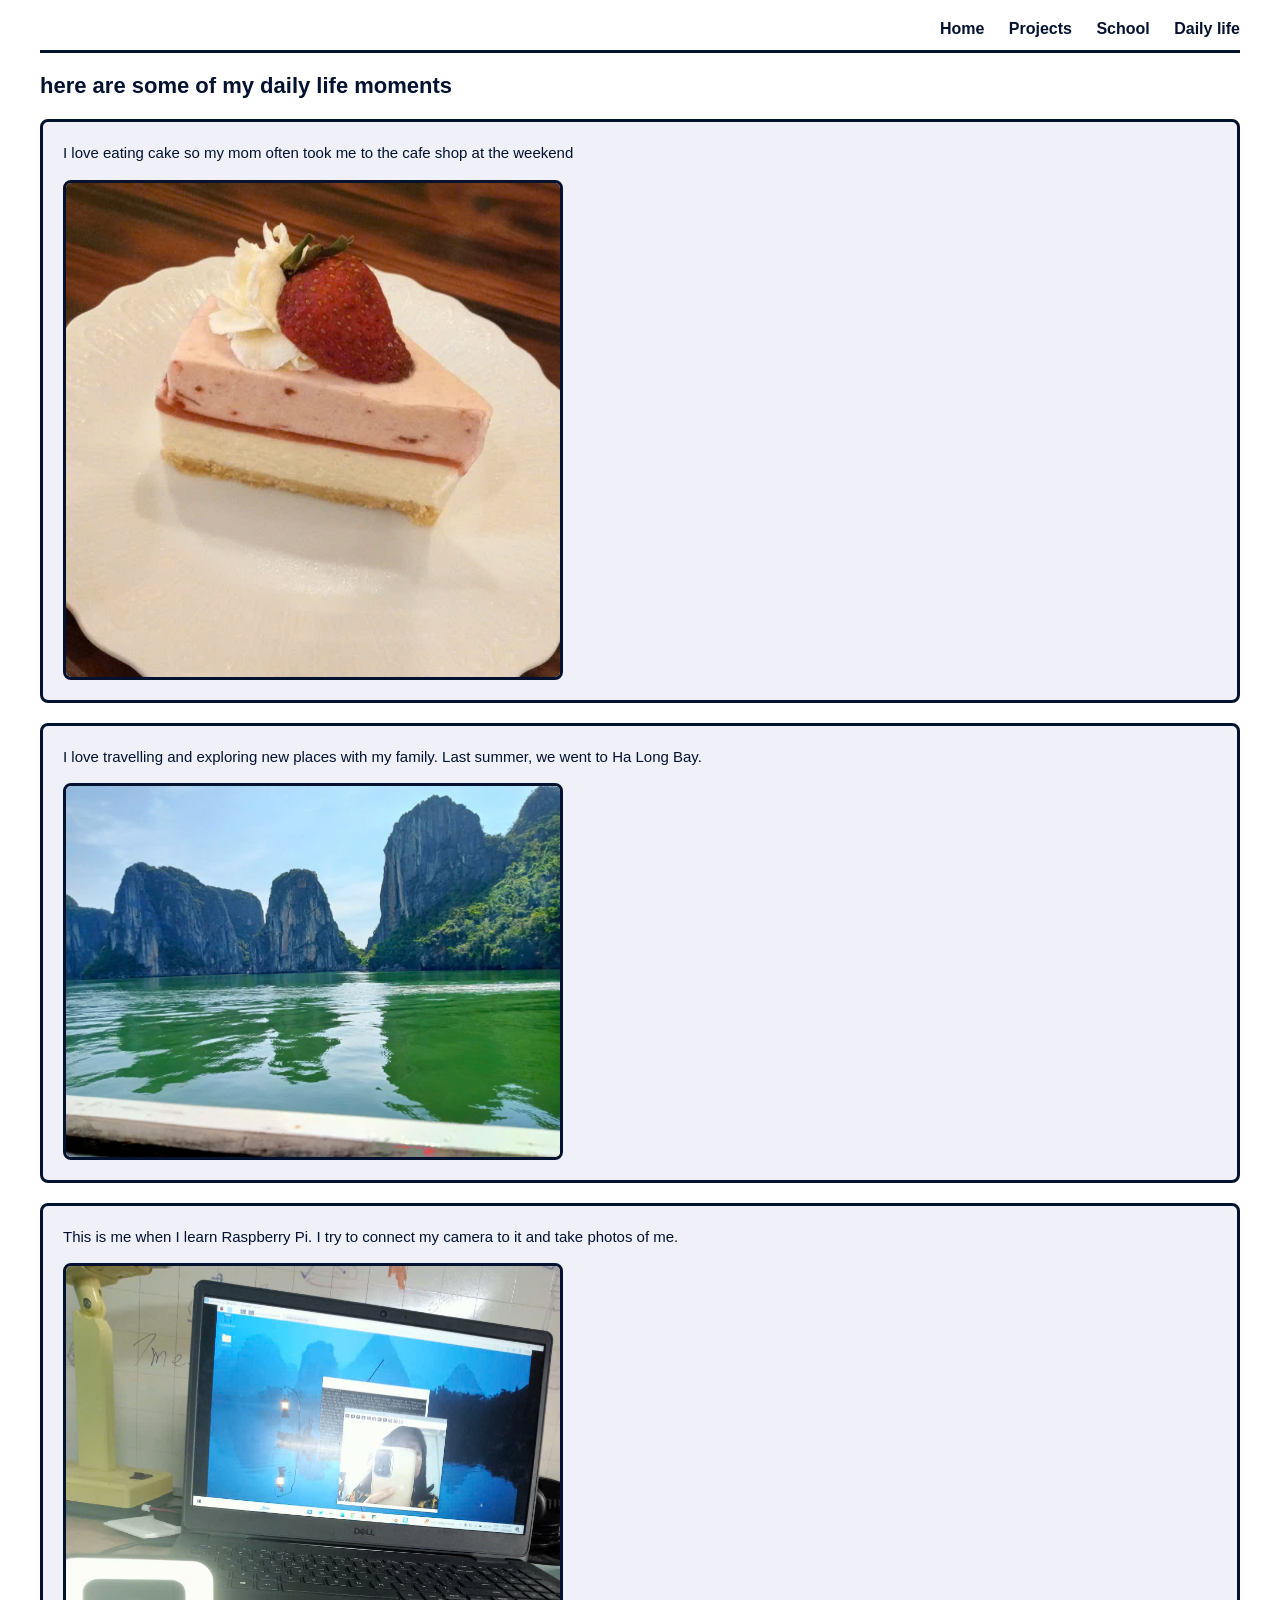
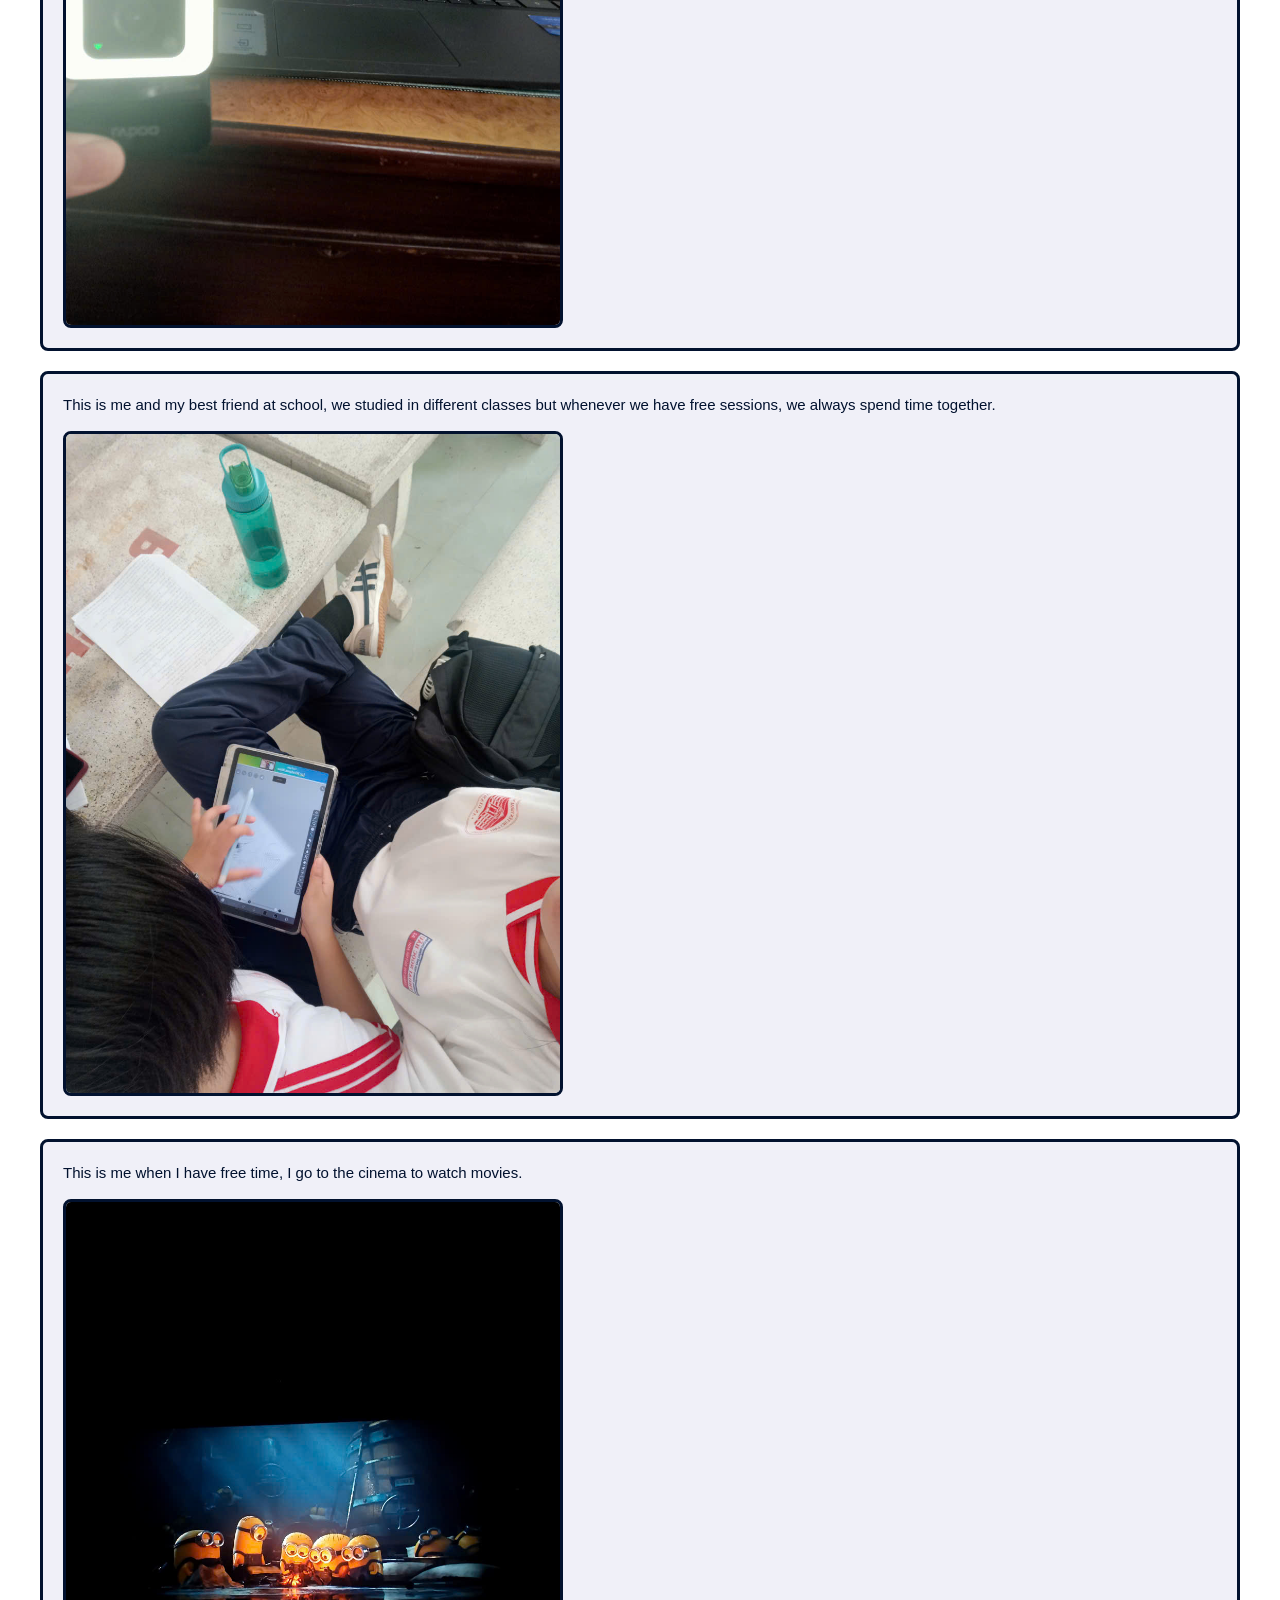
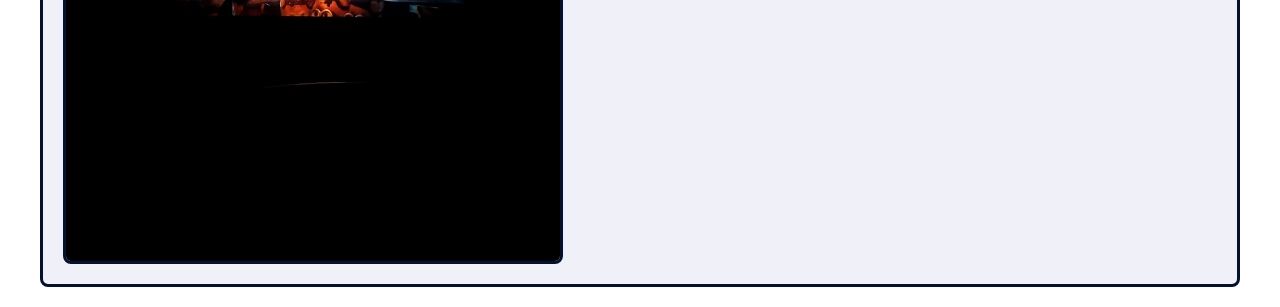
<file: dailylife.html>
<!DOCTYPE html>
<html lang="en">
<head>
    <meta charset="UTF-8">
    <meta name="viewport" content="width=device-width, initial-scale=1.0">
    <title>My Daily Life</title>
</head>

<style>
    * {
        box-sizing: border-box;
    }

    body {
        background-image: url('https://i.pinimg.com/1200x/80/9c/9c/809c9cf6330218aec618a0a0fd750711.jpg');
        background-repeat: no-repeat;
        background-size: cover;
        background-attachment: fixed;
        margin: 0;
        padding: 20px 40px;
        font-family: 'Segoe UI', Tahoma, Geneva, Verdana, sans-serif;
        min-height: 100vh;
    }

    header {
        display: flex;
        justify-content: flex-end;
        align-items: center;
        padding-bottom: 12px;
        border-bottom: 3px solid #02122F; 
    }

    nav a {
        text-decoration: none;
        color: #02122F;
        font-weight: bold;
        margin-left: 20px;
        font-size: 16px;
    }

    nav a:hover {
        text-decoration: underline;
    }

    .main-container {
        display: flex;
        flex-direction: column;
        gap: 20px;
        margin-top: 20px;
    }

    .main-container > h2 {
        margin: 0;
        color: #02122F;
        font-size: 22px;
        text-transform: lowercase;
    }

    .daily-life, .daily-life-1, .daily-life-2, .daily-life-3, .daily-life-4 {
        border: 3px solid #02122F;
        background-color: rgba(221, 222, 240, 0.45); 
        backdrop-filter: blur(4px);
        color: #02122F; 
        padding: 20px;
        border-radius: 8px;
        display: flex;
        flex-direction: column;
        gap: 15px;
    }

    .daily-life p, .daily-life-1 p, .daily-life-2 p, .daily-life-3 p, .daily-life-4 p {
        margin: 0;
        font-size: 15px;
        line-height: 1.5;
        font-weight: 500;
    }

    .daily-life img, .daily-life-1 img, .daily-life-2 img, .daily-life-3 img, .daily-life-4 img {
        display: block;
        border: 3px solid #02122F;
        border-radius: 8px;
        max-width: 500px;
        width: 100%;
        height: auto;
        object-fit: cover;
    }
</style>

<body>
     <header>
        <nav>
            <a href="index.html">Home</a>
            <a href="projects.html">Projects</a>
            <a href="school.html">School</a>
            <a href="dailylife.html">Daily life</a>
        </nav>
    </header>

    <div class="main-container">
        <h2>Here are some of my daily life moments</h2>

        <div class="daily-life">
            <p>I love eating cake so my mom often took me to the cafe shop at the weekend</p>
            <img src="./assets/life.jpg" alt="At the cafe shop">
        </div>

        <div class="daily-life-1">
            <p>I love travelling and exploring new places with my family. Last summer, we went to Ha Long Bay.</p>
            <img src="./assets/life1.jpg" alt="Trip to Ha Long Bay">
        </div>

        <div class="daily-life-2">
            <p>This is me when I learn Raspberry Pi. I try to connect my camera to it and take photos of me.</p>
            <img src="./assets/life2.jpg" alt="Learning Raspberry Pi">
        </div>

        <div class="daily-life-3">
            <p>This is me and my best friend at school, we studied in different classes but whenever we have free sessions, we always spend time together.</p>
            <img src="./assets/life3.jpg" alt="With my best friend">
        </div>

        <div class="daily-life-4">
            <p>This is me when I have free time, I go to the cinema to watch movies.</p>
            <img src="./assets/life4.jpg" alt="At the cinema">
        </div>
    </div>
</body>
</html>
</file>
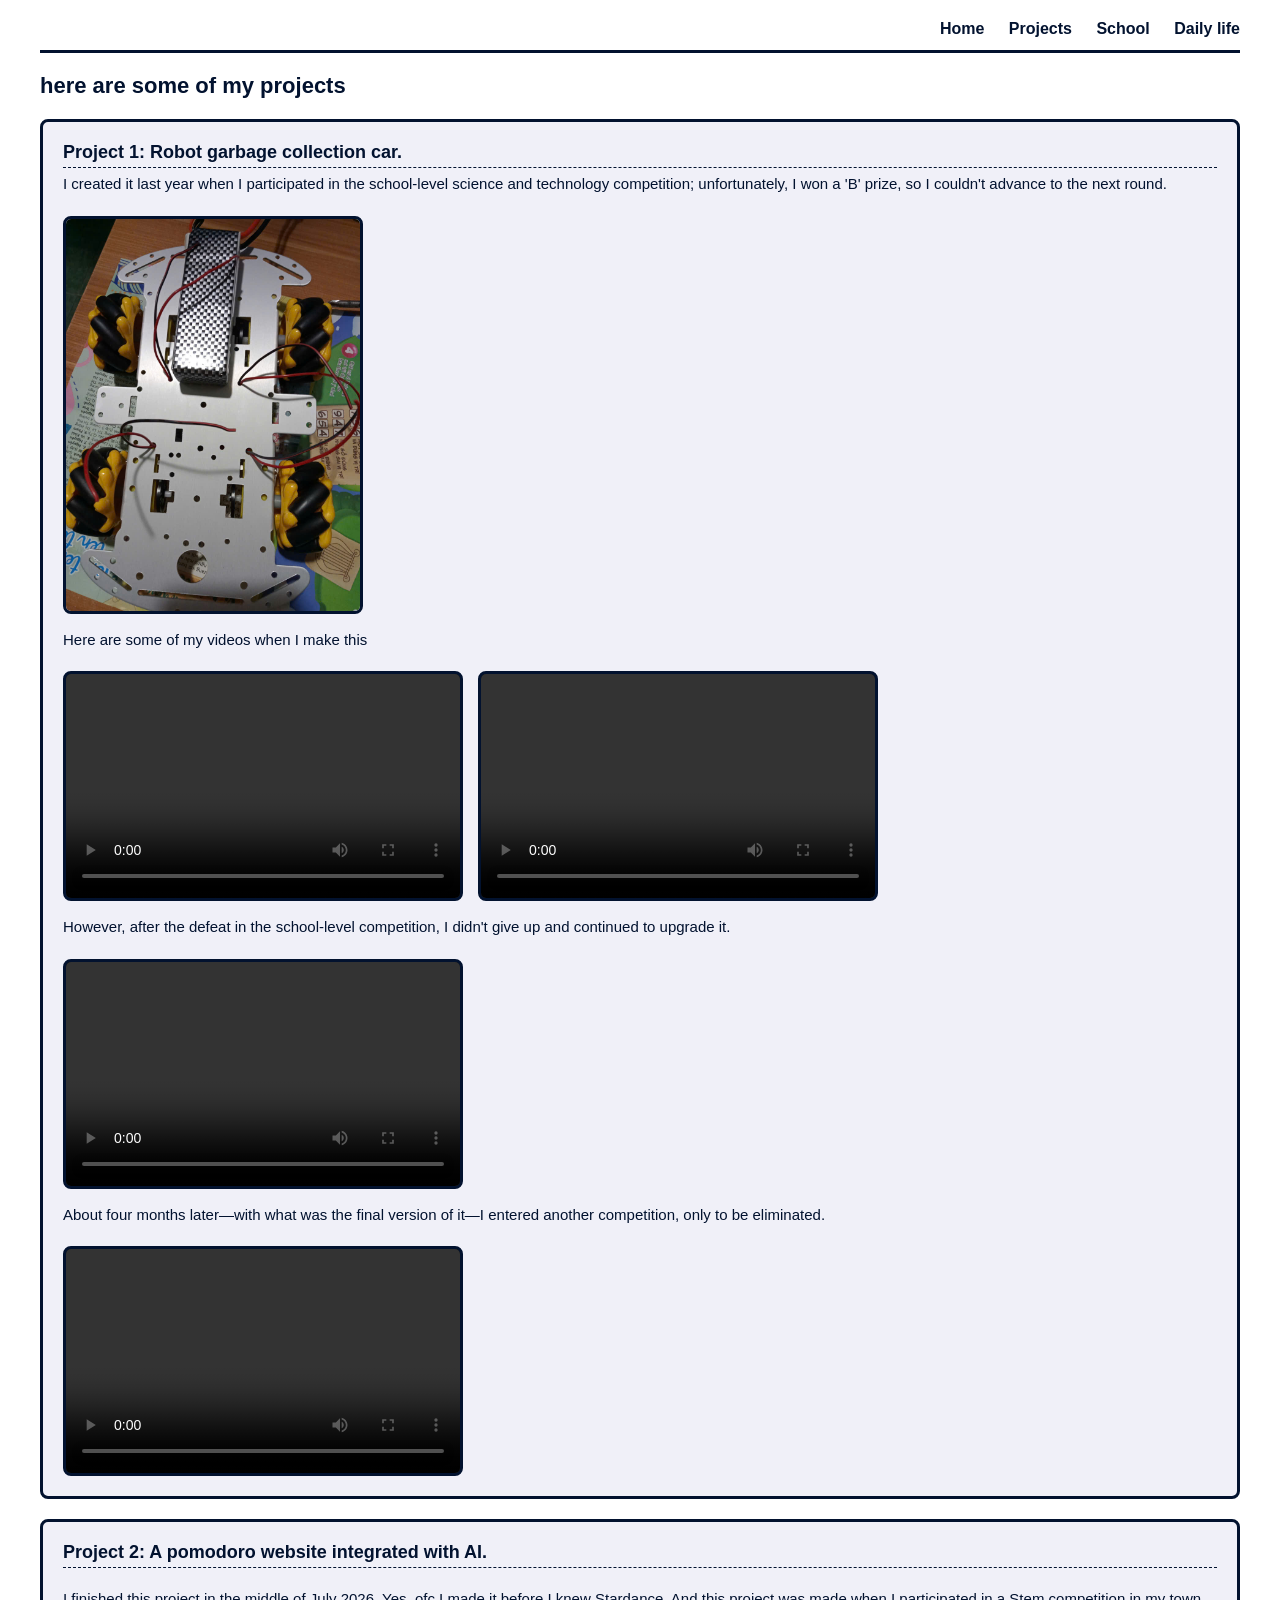
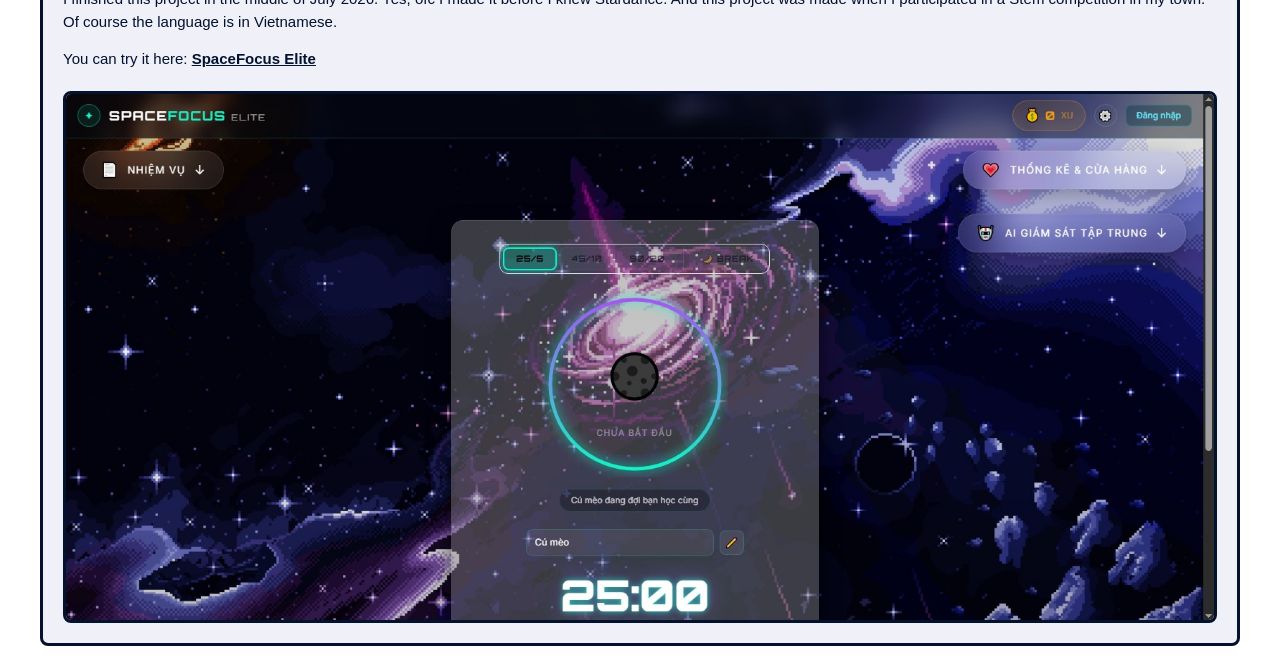
<file: projects.html>
<!DOCTYPE html>
<html lang="en">
<head>
    <meta charset="UTF-8">
    <meta name="viewport" content="width=device-width, initial-scale=1.0">
    <title>My Projects</title>
</head>

<style>
    * {
        box-sizing: border-box;
    }

    body {
        background-image: url('https://i.pinimg.com/1200x/80/9c/9c/809c9cf6330218aec618a0a0fd750711.jpg');
        background-repeat: no-repeat;
        background-size: cover;
        background-attachment: fixed;
        margin: 0;
        padding: 20px 40px;
        font-family: 'Segoe UI', Tahoma, Geneva, Verdana, sans-serif;
        min-height: 100vh;
    }

    header {
        display: flex;
        justify-content: flex-end;
        align-items: center;
        padding-bottom: 12px;
        border-bottom: 3px solid #02122F; 
    }

    nav a {
        text-decoration: none;
        color: #02122F;
        font-weight: bold;
        margin-left: 20px;
        font-size: 16px;
    }

    nav a:hover {
        text-decoration: underline;
    }

    .main-container {
        display: flex;
        flex-direction: column;
        gap: 20px;
        margin-top: 20px;
    }

    .main-container > h2 {
        margin: 0;
        color: #02122F;
        font-size: 22px;
        text-transform: lowercase;
    }

    .project-1, .project-2 {
        border: 3px solid #02122F;
        background-color: rgba(221, 222, 240, 0.45); 
        backdrop-filter: blur(4px);
        color: #02122F; 
        padding: 20px;
        border-radius: 8px;
        display: flex;
        flex-direction: column;
        gap: 15px;
    }

    .project-1 h3, .project-2 h3 {
        margin: 0 0 5px 0;
        font-size: 18px;
        border-bottom: 1px dashed #02122F;
        padding-bottom: 4px;
    }

    .project-1 p, .project-2 p {
        margin: 0;
        font-size: 15px;
        line-height: 1.5;
    }

    .media-group {
        display: flex;
        gap: 15px;
        flex-wrap: wrap;
        align-items: flex-start;
        margin-top: 5px;
    }

    .project-1 img {
        display: block;
        border: 3px solid #02122F;
        border-radius: 8px;
        width: 300px;
        height: auto;
        max-height: 400px;
        object-fit: cover;
    }

    .project-1 video {
        display: block;
        border: 3px solid #02122F;
        border-radius: 8px;
        width: 400px;
        height: 230px;
        object-fit: cover;
        background-color: #000;
    }

    .project-2 img {
        display: block;
        border: 3px solid #02122F;
        border-radius: 8px;
        max-width: 100%;
        height: auto;
        margin-top: 5px;
    }

    .project-2 a {
        color: #02122F;
        font-weight: bold;
    }
</style>

<body>
    <header>
        <nav>
            <a href="index.html">Home</a>
            <a href="projects.html">Projects</a>
            <a href="school.html">School</a>
            <a href="dailylife.html">Daily life</a>
        </nav>
    </header>

    <!-- Main Content -->
    <div class="main-container">
        <h2>Here are some of my projects</h2>
    
        <div class="project-1">
            <div class="text">
                <h3>Project 1: Robot garbage collection car.</h3>
                <p>I created it last year when I participated in the school-level science and technology competition; unfortunately, I won a 'B' prize, so I couldn't advance to the next round.</p>
            </div>
            
            <div class="media-group">
                <img src="./assets/robotcar_v1.jpg" alt="This is the first version of my robot garbage collection car.">
            </div>

            <p>Here are some of my videos when I make this</p>
            
            <div class="media-group">
                <video controls src="./assets/linhkien.mp4"></video>
                <video controls src="./assets/linhkien1.mp4"></video>
            </div>

            <p>However, after the defeat in the school-level competition, I didn't give up and continued to upgrade it.</p>
            
            <div class="media-group">
                <video controls src="./assets/linhkien2.mp4"></video>
            </div>

            <p>About four months later—with what was the final version of it—I entered another competition, only to be eliminated.</p>
            
            <div class="media-group">
                <video controls src="./assets/robotcar_v2.mp4"></video>
            </div>
        </div>

        <div class="project-2">
            <h3>Project 2: A pomodoro website integrated with AI.</h3>
            <p>I finished this project in the middle of July 2026. Yes, ofc I made it before I knew Stardance. And this project was made when I participated in a Stem competition in my town. Of course the language is in Vietnamese.</p>
            <p>You can try it here: <a href="https://spacefocus-productivity.vercel.app/" target="_blank">SpaceFocus Elite</a></p>
            <img src="./assets/pj2.jpg" alt="This is the pomodoro website integrated with AI.">
        </div>
    </div>
</body>
</html>
</file>
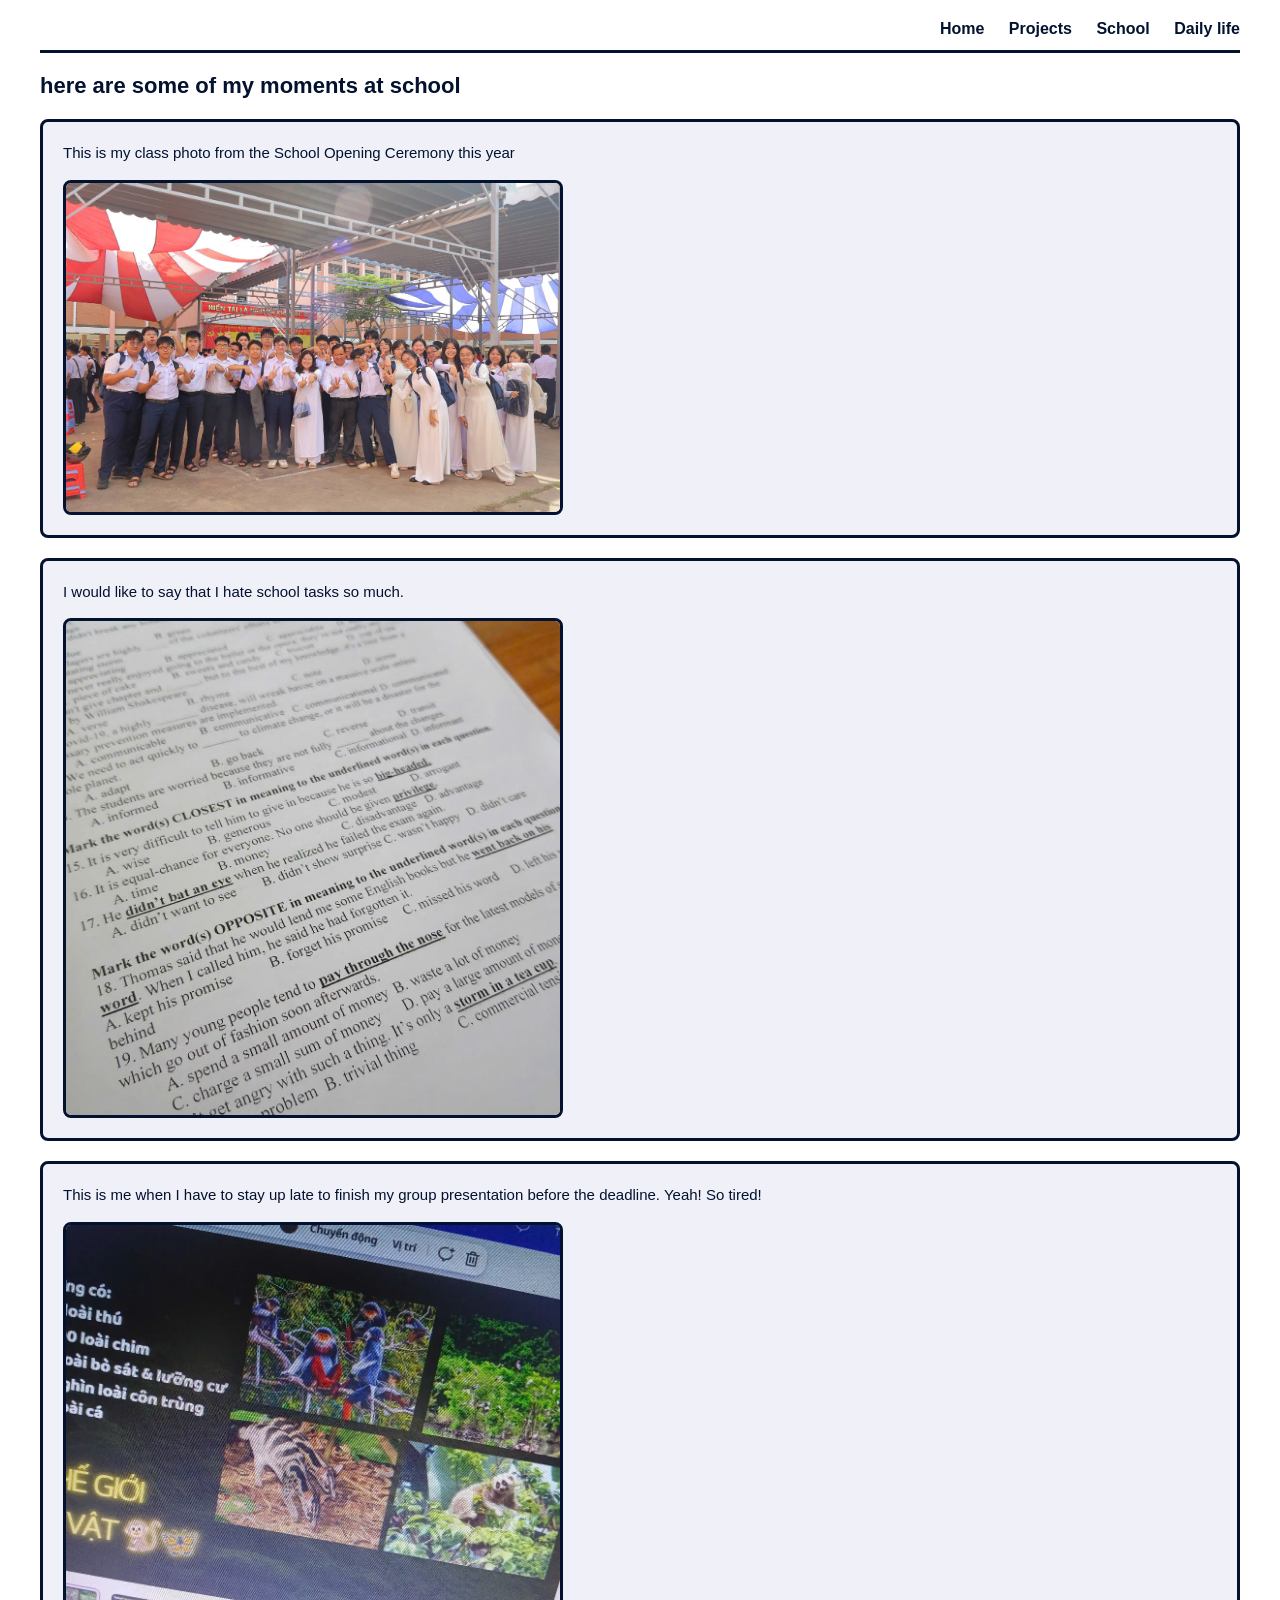
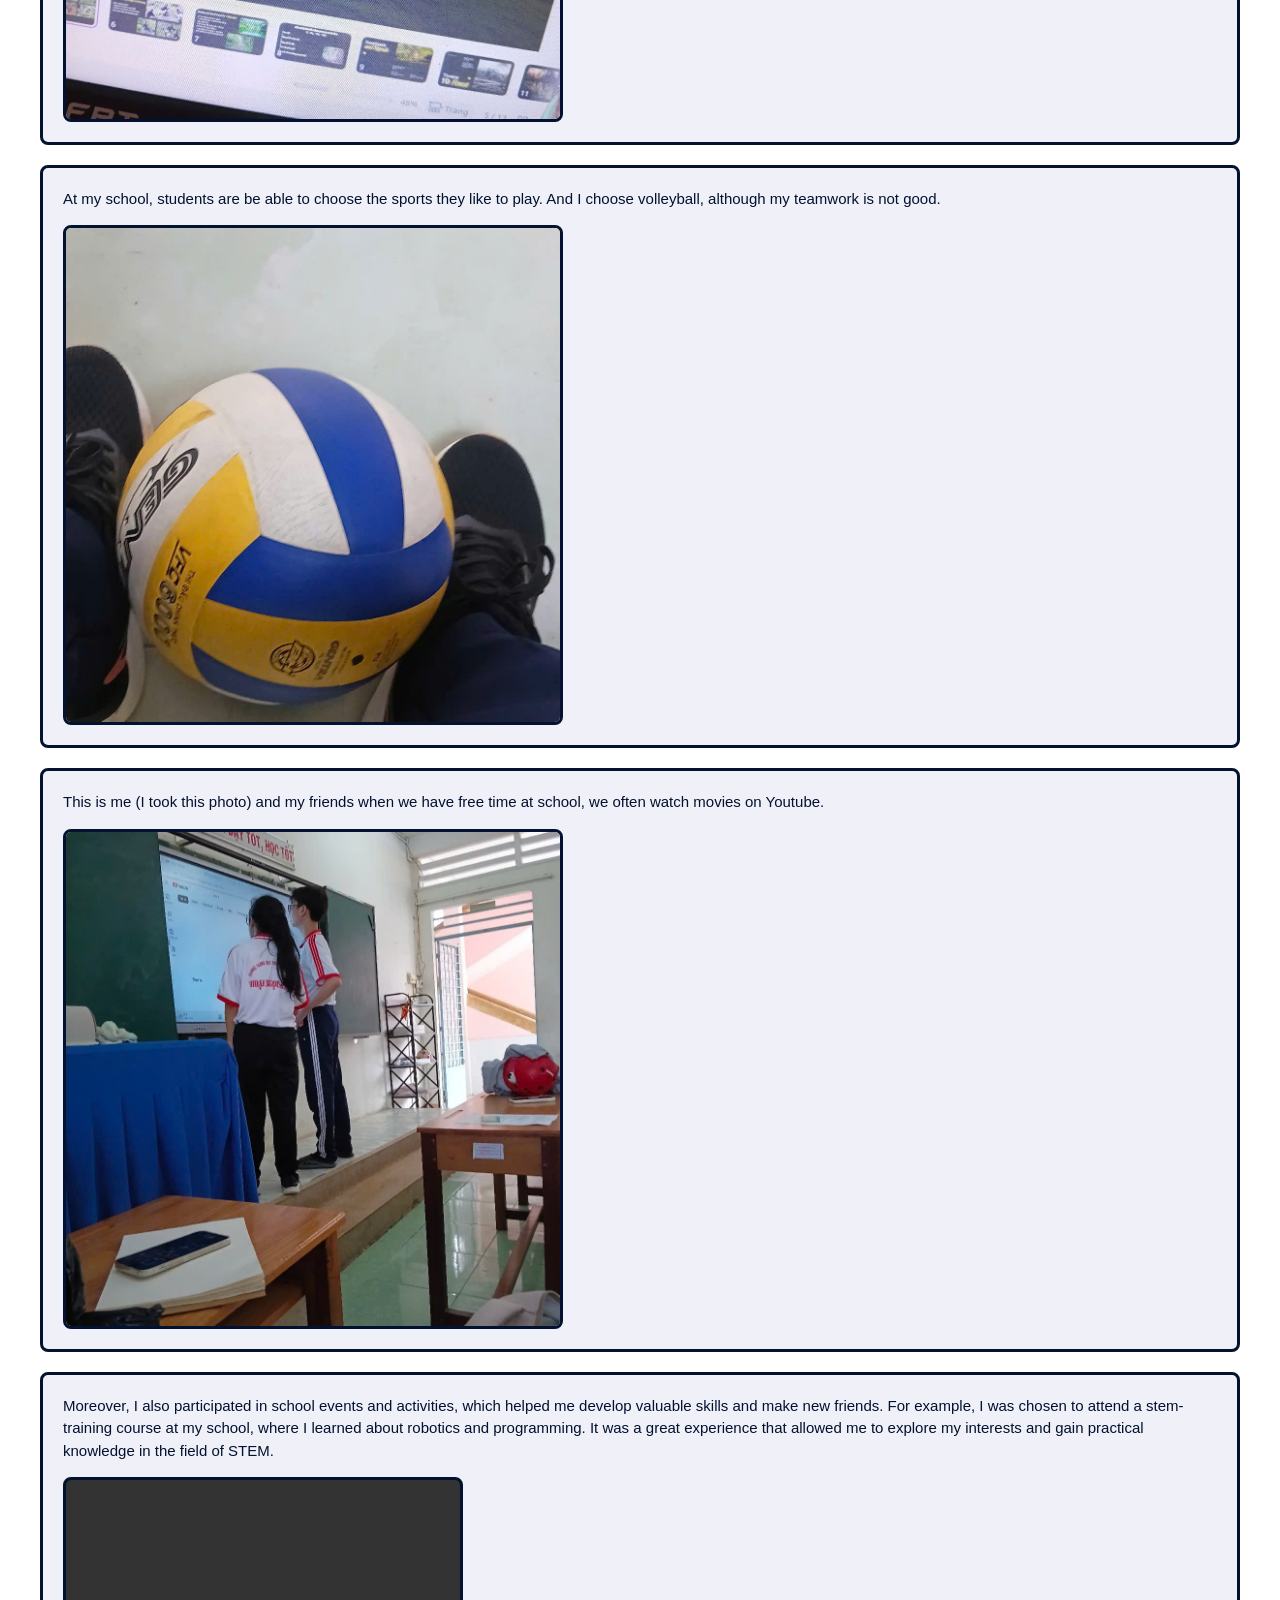
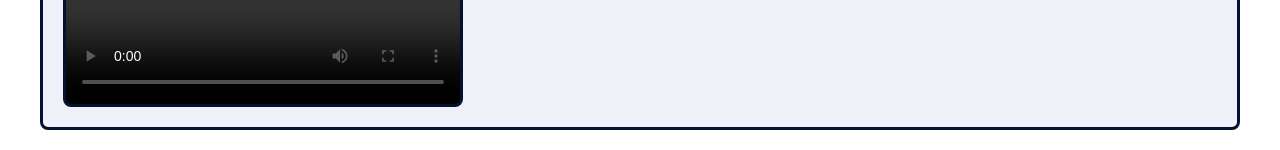
<file: school.html>
<!DOCTYPE html>
<html lang="en">
<head>
    <meta charset="UTF-8">
    <meta name="viewport" content="width=device-width, initial-scale=1.0">
    <title>My School</title>
</head>

<style>
    * {
        box-sizing: border-box;
    }

    body {
        background-image: url('https://i.pinimg.com/1200x/80/9c/9c/809c9cf6330218aec618a0a0fd750711.jpg');
        background-repeat: no-repeat;
        background-size: cover;
        background-attachment: fixed;
        margin: 0;
        padding: 20px 40px;
        font-family: 'Segoe UI', Tahoma, Geneva, Verdana, sans-serif;
        min-height: 100vh;
    }

    header {
        display: flex;
        justify-content: flex-end;
        align-items: center;
        padding-bottom: 12px;
        border-bottom: 3px solid #02122F; 
    }

    nav a {
        text-decoration: none;
        color: #02122F;
        font-weight: bold;
        margin-left: 20px;
        font-size: 16px;
    }

    nav a:hover {
        text-decoration: underline;
    }

    .main-container {
        display: flex;
        flex-direction: column;
        gap: 20px;
        margin-top: 20px;
    }

    .main-container > h2 {
        margin: 0;
        color: #02122F;
        font-size: 22px;
        text-transform: lowercase;
    }

    .school-1, .school-2, .school-3, .school-4, .school-5, .school-6 {
        border: 3px solid #02122F;
        background-color: rgba(221, 222, 240, 0.45); 
        backdrop-filter: blur(4px);
        color: #02122F; 
        padding: 20px;
        border-radius: 8px;
        display: flex;
        flex-direction: column;
        gap: 15px;
    }

    .school-1 p, .school-2 p, .school-3 p, .school-4 p, .school-5 p, .school-6 p {
        margin: 0;
        font-size: 15px;
        line-height: 1.5;
        font-weight: 500;
    }

    .school-1 img, .school-2 img, .school-3 img, .school-4 img, .school-5 img {
        display: block;
        border: 3px solid #02122F;
        border-radius: 8px;
        max-width: 500px;
        width: 100%;
        height: auto;
        object-fit: cover;
    }

    .school-6 video {
        display: block;
        border: 3px solid #02122F;
        border-radius: 8px;
        width: 400px;
        height: 230px;
        object-fit: cover;
        background-color: #000;
    }
</style>

<body>
     <header>
        <nav>
            <a href="index.html">Home</a>
            <a href="projects.html">Projects</a>
            <a href="school.html">School</a>
            <a href="dailylife.html">Daily life</a>
        </nav>
    </header>

    <div class="main-container">
        <h2>Here are some of my moments at school</h2>

        <div class="school-1">
            <p>This is my class photo from the School Opening Ceremony this year</p>
            <img src="./assets/school1.jpg" alt="Class photo from Opening Ceremony">
        </div>

        <div class="school-2">
            <p>I would like to say that I hate school tasks so much.</p>
            <img src="./assets/school2.jpg" alt="School tasks">
        </div>

        <div class="school-3">
            <p>This is me when I have to stay up late to finish my group presentation before the deadline. Yeah! So tired!</p>
            <img src="./assets/school3.jpg" alt="Staying up late for presentation">
        </div>

        <div class="school-4">
            <p>At my school, students are be able to choose the sports they like to play. And I choose volleyball, although my teamwork is not good.</p>
            <img src="./assets/school4.jpg" alt="Playing volleyball">
        </div>

        <div class="school-5">
            <p>This is me (I took this photo) and my friends when we have free time at school, we often watch movies on Youtube.</p>
            <img src="./assets/school5.jpg" alt="Watching Youtube with friends">
        </div>

        <div class="school-6">
            <p>Moreover, I also participated in school events and activities, which helped me develop valuable skills and make new friends.
                For example, I was chosen to attend a stem-training course at my school, where I learned about robotics and programming. It was a great experience that allowed me to explore my interests and gain practical knowledge in the field of STEM.</p>
            <video controls src="./assets/school.mp4"></video>
        </div>
    </div>
</body>
</html>
</file>
